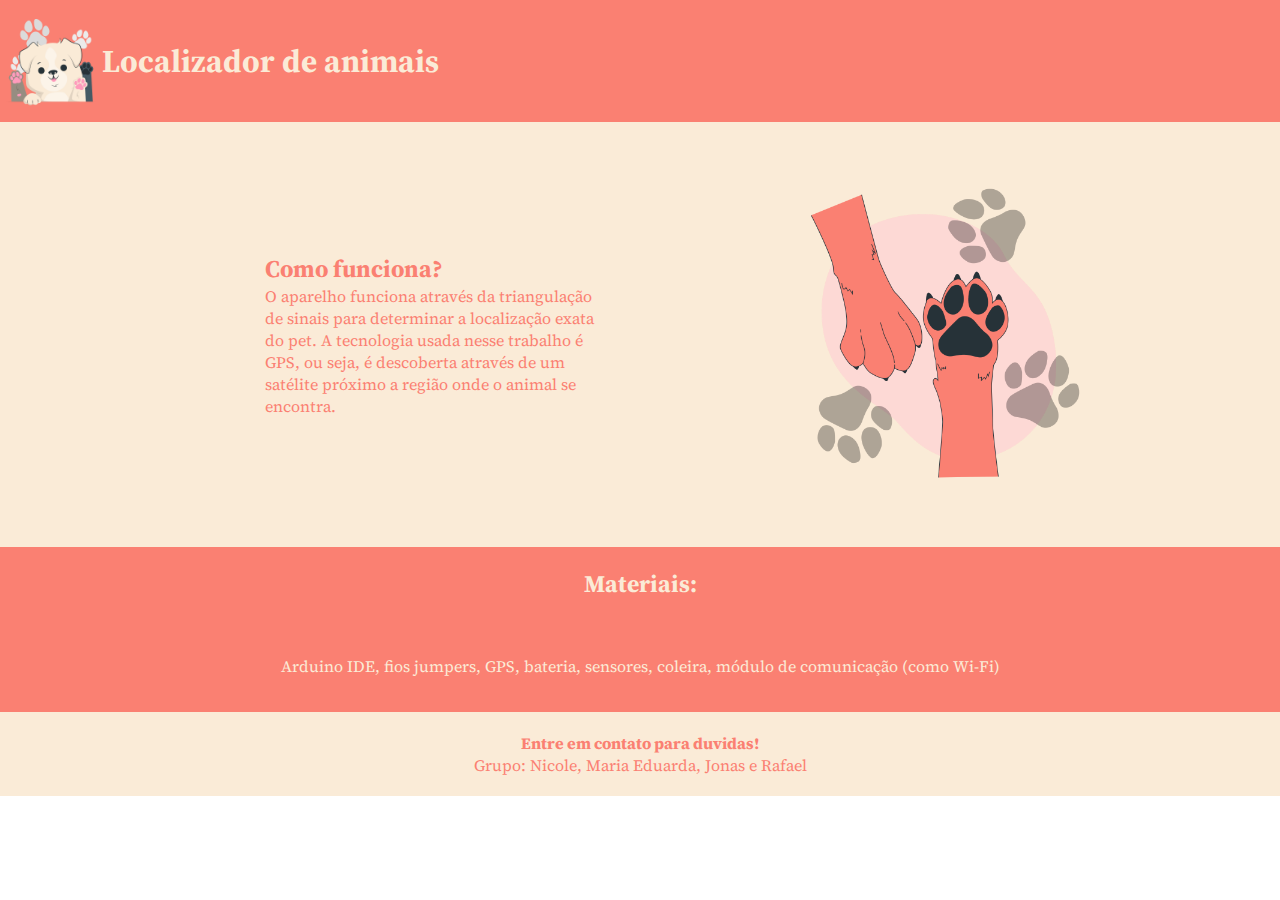
<file: index.html>
<!DOCTYPE html>
<html lang="en">
<head>
    <title>Site de programação</title>
    <meta charset="UTF-8">
    <meta http-equiv="X-UA-Compatible" content="IE=edge">
    <meta name="viewport" content="width=, initial-scale=1.0">
    <title>Document</title>
    <link rel="stylesheet" href="style.css">
    <link rel="preconnect" href="https://fonts.googleapis.com">
    <link rel="preconnect" href="https://fonts.gstatic.com" crossorigin>
    <link href="https://fonts.googleapis.com/css2?family=Source+Serif+Pro&display=swap" rel="stylesheet">
</head>
<body>
    <header class="titulo">
        <img class="logo-imagem" src="Dog paw-cuate.png" alt="chorro">
        <ul class="lista">
    <h1 class="titulo">Localizador de animais</h1>
        </ul>
    </header>
     <section class="sobresite">
    <div class="sobresite-div-conteudo">
        <h2 class="sobresitetitulo">Como funciona?</h2>
        <p class="sobresitetextoum">
            O aparelho funciona através da triangulação de sinais para determinar a localização exata do pet. A tecnologia usada nesse trabalho é GPS, ou seja, é descoberta através de um satélite próximo a região onde o animal se encontra.
        </p>
    </div>
        <img class="sobresiteimagem" src="Dog paw-bro.png" alt="imagem de pata">
</section>
<section class="estudante">
      <h2 class="estudante-titulo">Materiais:</h2>
      <div class="estudante-todos">
      <p>Arduino IDE, fios jumpers, GPS, bateria, sensores,
         coleira, módulo de comunicação (como Wi-Fi) </p>
     </div>
</div>
</section>

<footer class="rodape">
<h4>Entre em contato para duvidas!</h4>
<p> Grupo: Nicole, Maria Eduarda, Jonas e Rafael</p>

</footer>
</body>
</html>
</file>
<file: style.css>
*{
    margin: 0%;
    padding: 0%;
}

.titulo{
    background-color: salmon;
    color: antiquewhite;
    margin: 0%;
    display: flex;
    justify-content: first baseline;
    align-items: center;
    padding: 10px 0;
}

.logo-imagem {
    width: 8%;}

.lista-item{
      display: inline-block;
      justify-content: end;
      margin: 17px;
}
.link{
    color: white;
    text-decoration: none;
}
.sobresiteimagem{
    width: 300px;
    padding: 0 60px;
}


.sobresite{
    background-color: antiquewhite;
    color: salmon;
    display: flex;
    justify-content: center;
    align-items: center;
    padding: 0 24px;}
    

    .sobresite-div-conteudo{
        width: 330px;
        padding: 130px; }

    body{font-family: 'Source Serif Pro', serif;}

    .estudante{
        background-color: salmon;
        color: antiquewhite;
    }

    .estudante-div{
        text-align: center;
    }
    .estudante-titulo{
        text-align: center;
        padding: 20px;
    }
    .estudante-todos{
        display: grid;
        text-align: center;
        padding: 35px;
    }


    .rodape{
        background-color: antiquewhite;
        color: salmon;
        padding: 20px;
        text-align: center;
        justify-content: space-around;
        display: block;
    }
    .rodape-imagem{
        width: 4%;

    }
    .sobresite-div-pesquisa{ 
        padding: 0 20%;}

    body{font-family: 'Source Serif Pro', serif;}
 

.sobresitetrab{
    background-color: rgb(77, 131, 131);
    color: rgb(255, 255, 255);
    display: flex;
    justify-content: center;
    align-items: center;
    padding: 0 24px;
}
.sobresitetrab2{
    background-color: rgb(113, 190, 190);
    color: rgb(255, 255, 255);
    display: flex;
    justify-content: first baseline;
    align-items: center;
    padding: 0 24px;
}
</file>
